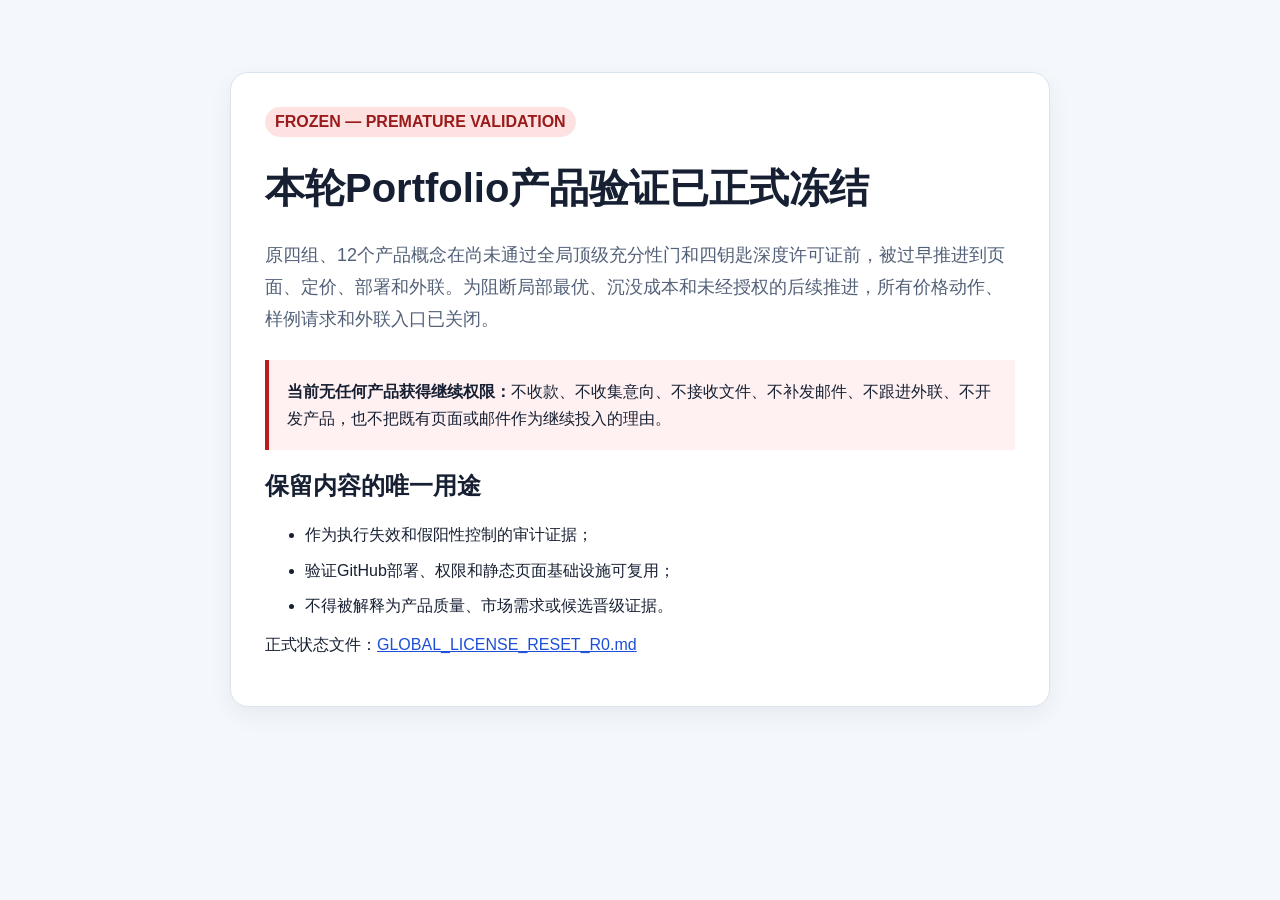
<file: index.html>
<!doctype html><html lang="zh-CN"><head><meta charset="utf-8"><meta name="viewport" content="width=device-width,initial-scale=1"><title>Portfolio验证已冻结</title><style>body{margin:0;background:#f4f7fb;color:#172033;font-family:Arial,"Microsoft YaHei",sans-serif}main{max-width:820px;margin:auto;padding:72px 24px}.card{background:#fff;border:1px solid #dbe3ef;border-radius:18px;padding:34px;box-shadow:0 8px 24px rgba(15,23,42,.06)}.tag{display:inline-block;padding:6px 10px;border-radius:999px;background:#fee2e2;color:#991b1b;font-weight:700}h1{font-size:40px;line-height:1.2}.lead{font-size:18px;line-height:1.8;color:#526078}.notice{margin-top:24px;padding:18px;border-left:4px solid #b91c1c;background:#fff1f2;line-height:1.7}li{margin:10px 0;line-height:1.6}a{color:#1d4ed8}</style></head><body><main><div class="card"><span class="tag">FROZEN — PREMATURE VALIDATION</span><h1>本轮Portfolio产品验证已正式冻结</h1><p class="lead">原四组、12个产品概念在尚未通过全局顶级充分性门和四钥匙深度许可证前，被过早推进到页面、定价、部署和外联。为阻断局部最优、沉没成本和未经授权的后续推进，所有价格动作、样例请求和外联入口已关闭。</p><div class="notice"><strong>当前无任何产品获得继续权限：</strong>不收款、不收集意向、不接收文件、不补发邮件、不跟进外联、不开发产品，也不把既有页面或邮件作为继续投入的理由。</div><h2>保留内容的唯一用途</h2><ul><li>作为执行失效和假阳性控制的审计证据；</li><li>验证GitHub部署、权限和静态页面基础设施可复用；</li><li>不得被解释为产品质量、市场需求或候选晋级证据。</li></ul><p>正式状态文件：<a href="GLOBAL_LICENSE_RESET_R0.md">GLOBAL_LICENSE_RESET_R0.md</a></p></div></main></body></html>
</file>
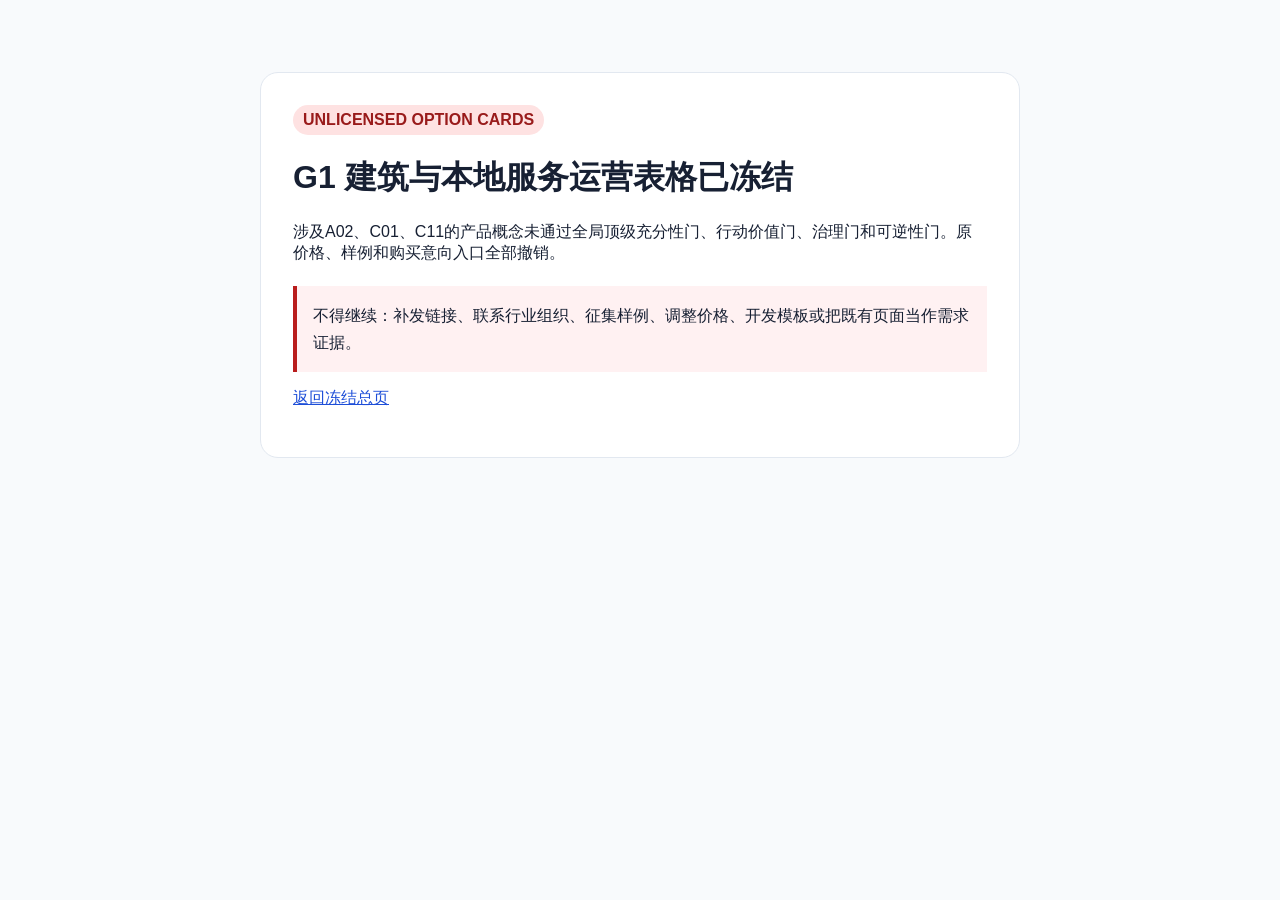
<file: G1_construction_operations.html>
<!doctype html><html lang="zh-CN"><head><meta charset="utf-8"><meta name="viewport" content="width=device-width,initial-scale=1"><title>G1已冻结</title><style>body{margin:0;background:#f8fafc;color:#172033;font-family:Arial,"Microsoft YaHei",sans-serif}main{max-width:760px;margin:auto;padding:72px 24px}.box{background:white;border:1px solid #e2e8f0;border-radius:18px;padding:32px}.tag{display:inline-block;background:#fee2e2;color:#991b1b;padding:6px 10px;border-radius:999px;font-weight:700}.note{margin-top:22px;padding:16px;background:#fff1f2;border-left:4px solid #b91c1c;line-height:1.7}a{color:#1d4ed8}</style></head><body><main><div class="box"><span class="tag">UNLICENSED OPTION CARDS</span><h1>G1 建筑与本地服务运营表格已冻结</h1><p>涉及A02、C01、C11的产品概念未通过全局顶级充分性门、行动价值门、治理门和可逆性门。原价格、样例和购买意向入口全部撤销。</p><div class="note">不得继续：补发链接、联系行业组织、征集样例、调整价格、开发模板或把既有页面当作需求证据。</div><p><a href="index.html">返回冻结总页</a></p></div></main></body></html>
</file>
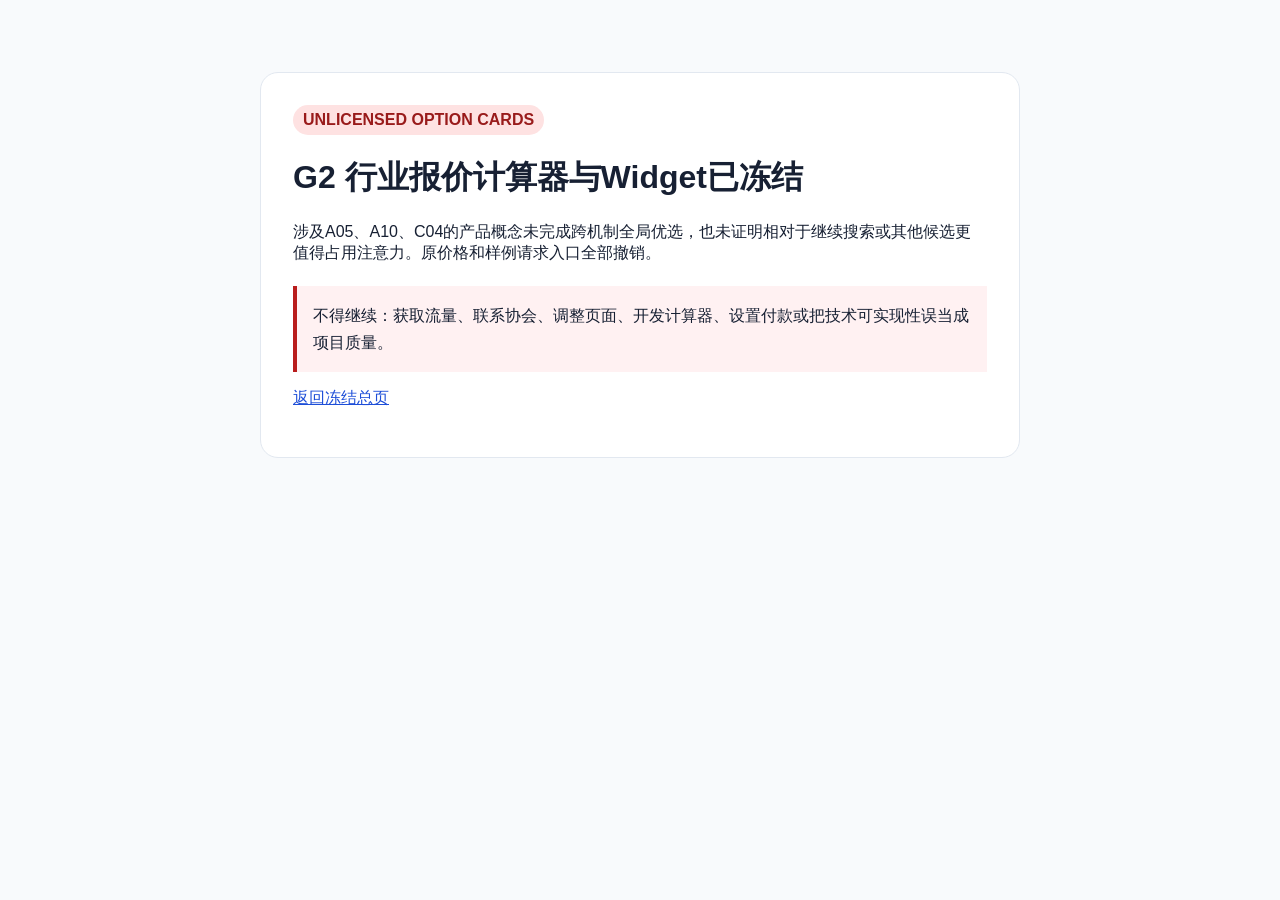
<file: G2_quote_calculators.html>
<!doctype html><html lang="zh-CN"><head><meta charset="utf-8"><meta name="viewport" content="width=device-width,initial-scale=1"><title>G2已冻结</title><style>body{margin:0;background:#f8fafc;color:#172033;font-family:Arial,"Microsoft YaHei",sans-serif}main{max-width:760px;margin:auto;padding:72px 24px}.box{background:white;border:1px solid #e2e8f0;border-radius:18px;padding:32px}.tag{display:inline-block;background:#fee2e2;color:#991b1b;padding:6px 10px;border-radius:999px;font-weight:700}.note{margin-top:22px;padding:16px;background:#fff1f2;border-left:4px solid #b91c1c;line-height:1.7}a{color:#1d4ed8}</style></head><body><main><div class="box"><span class="tag">UNLICENSED OPTION CARDS</span><h1>G2 行业报价计算器与Widget已冻结</h1><p>涉及A05、A10、C04的产品概念未完成跨机制全局优选，也未证明相对于继续搜索或其他候选更值得占用注意力。原价格和样例请求入口全部撤销。</p><div class="note">不得继续：获取流量、联系协会、调整页面、开发计算器、设置付款或把技术可实现性误当成项目质量。</div><p><a href="index.html">返回冻结总页</a></p></div></main></body></html>
</file>
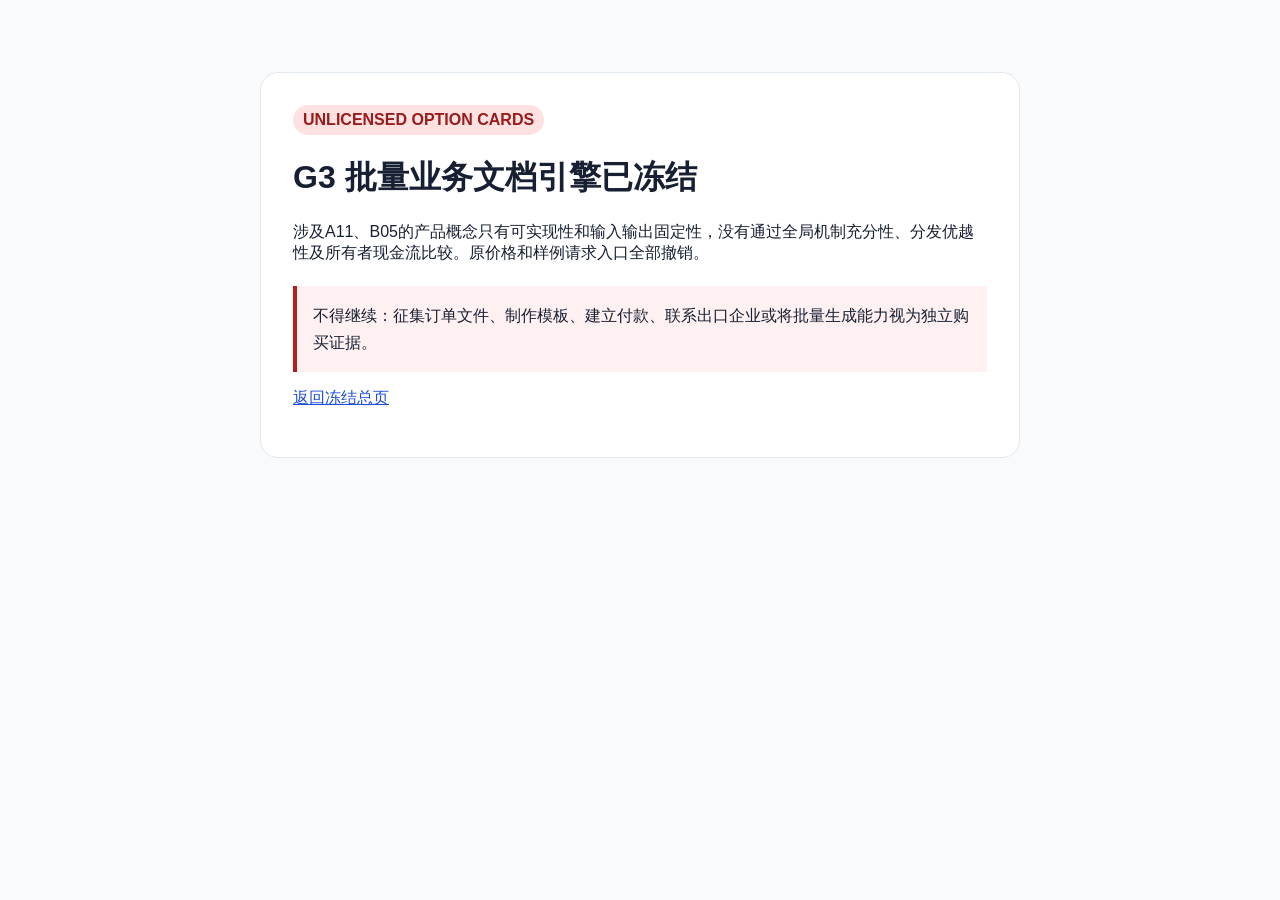
<file: G3_batch_documents.html>
<!doctype html><html lang="zh-CN"><head><meta charset="utf-8"><meta name="viewport" content="width=device-width,initial-scale=1"><title>G3已冻结</title><style>body{margin:0;background:#f8fafc;color:#172033;font-family:Arial,"Microsoft YaHei",sans-serif}main{max-width:760px;margin:auto;padding:72px 24px}.box{background:white;border:1px solid #e2e8f0;border-radius:18px;padding:32px}.tag{display:inline-block;background:#fee2e2;color:#991b1b;padding:6px 10px;border-radius:999px;font-weight:700}.note{margin-top:22px;padding:16px;background:#fff1f2;border-left:4px solid #b91c1c;line-height:1.7}a{color:#1d4ed8}</style></head><body><main><div class="box"><span class="tag">UNLICENSED OPTION CARDS</span><h1>G3 批量业务文档引擎已冻结</h1><p>涉及A11、B05的产品概念只有可实现性和输入输出固定性，没有通过全局机制充分性、分发优越性及所有者现金流比较。原价格和样例请求入口全部撤销。</p><div class="note">不得继续：征集订单文件、制作模板、建立付款、联系出口企业或将批量生成能力视为独立购买证据。</div><p><a href="index.html">返回冻结总页</a></p></div></main></body></html>
</file>
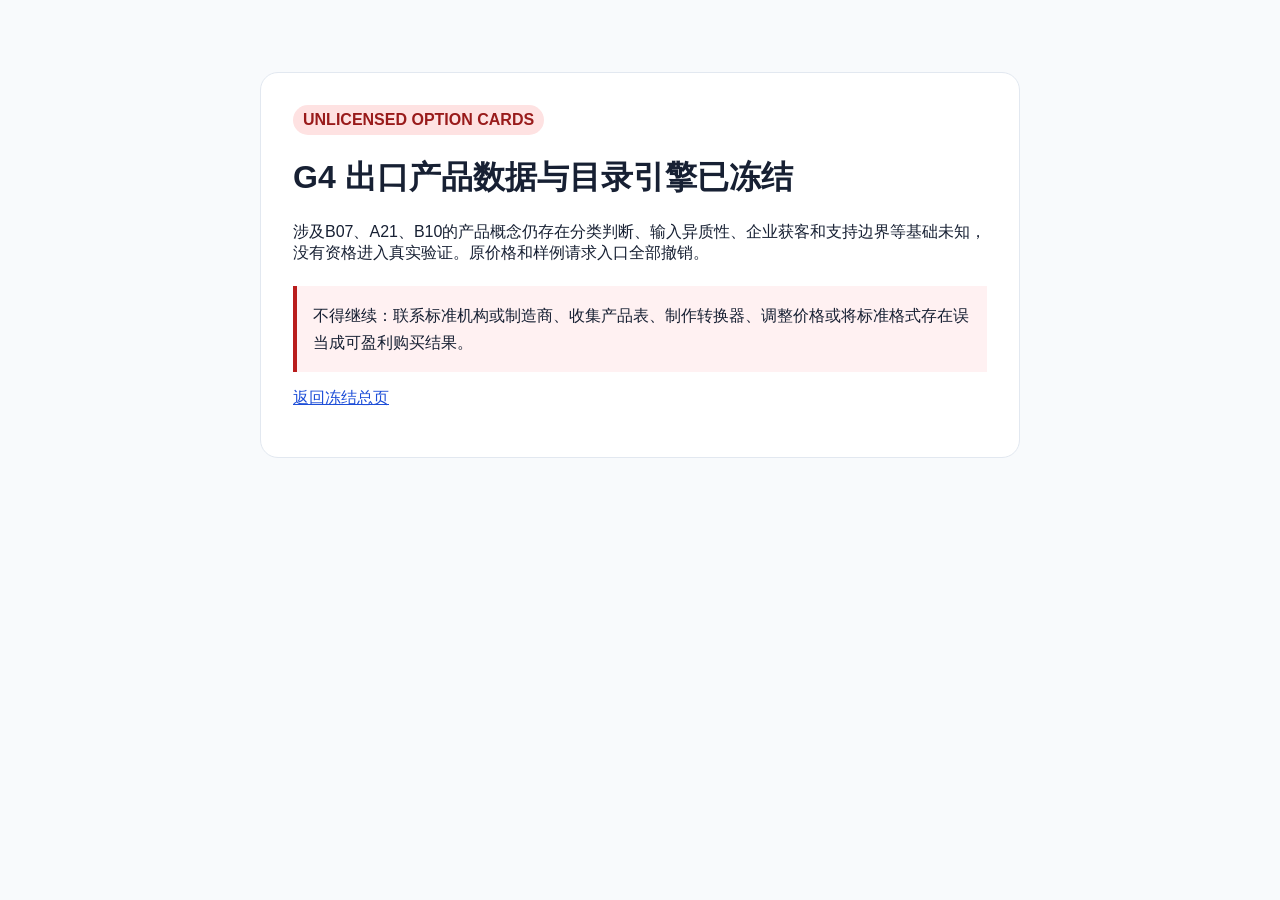
<file: G4_export_data_catalog.html>
<!doctype html><html lang="zh-CN"><head><meta charset="utf-8"><meta name="viewport" content="width=device-width,initial-scale=1"><title>G4已冻结</title><style>body{margin:0;background:#f8fafc;color:#172033;font-family:Arial,"Microsoft YaHei",sans-serif}main{max-width:760px;margin:auto;padding:72px 24px}.box{background:white;border:1px solid #e2e8f0;border-radius:18px;padding:32px}.tag{display:inline-block;background:#fee2e2;color:#991b1b;padding:6px 10px;border-radius:999px;font-weight:700}.note{margin-top:22px;padding:16px;background:#fff1f2;border-left:4px solid #b91c1c;line-height:1.7}a{color:#1d4ed8}</style></head><body><main><div class="box"><span class="tag">UNLICENSED OPTION CARDS</span><h1>G4 出口产品数据与目录引擎已冻结</h1><p>涉及B07、A21、B10的产品概念仍存在分类判断、输入异质性、企业获客和支持边界等基础未知，没有资格进入真实验证。原价格和样例请求入口全部撤销。</p><div class="note">不得继续：联系标准机构或制造商、收集产品表、制作转换器、调整价格或将标准格式存在误当成可盈利购买结果。</div><p><a href="index.html">返回冻结总页</a></p></div></main></body></html>
</file>
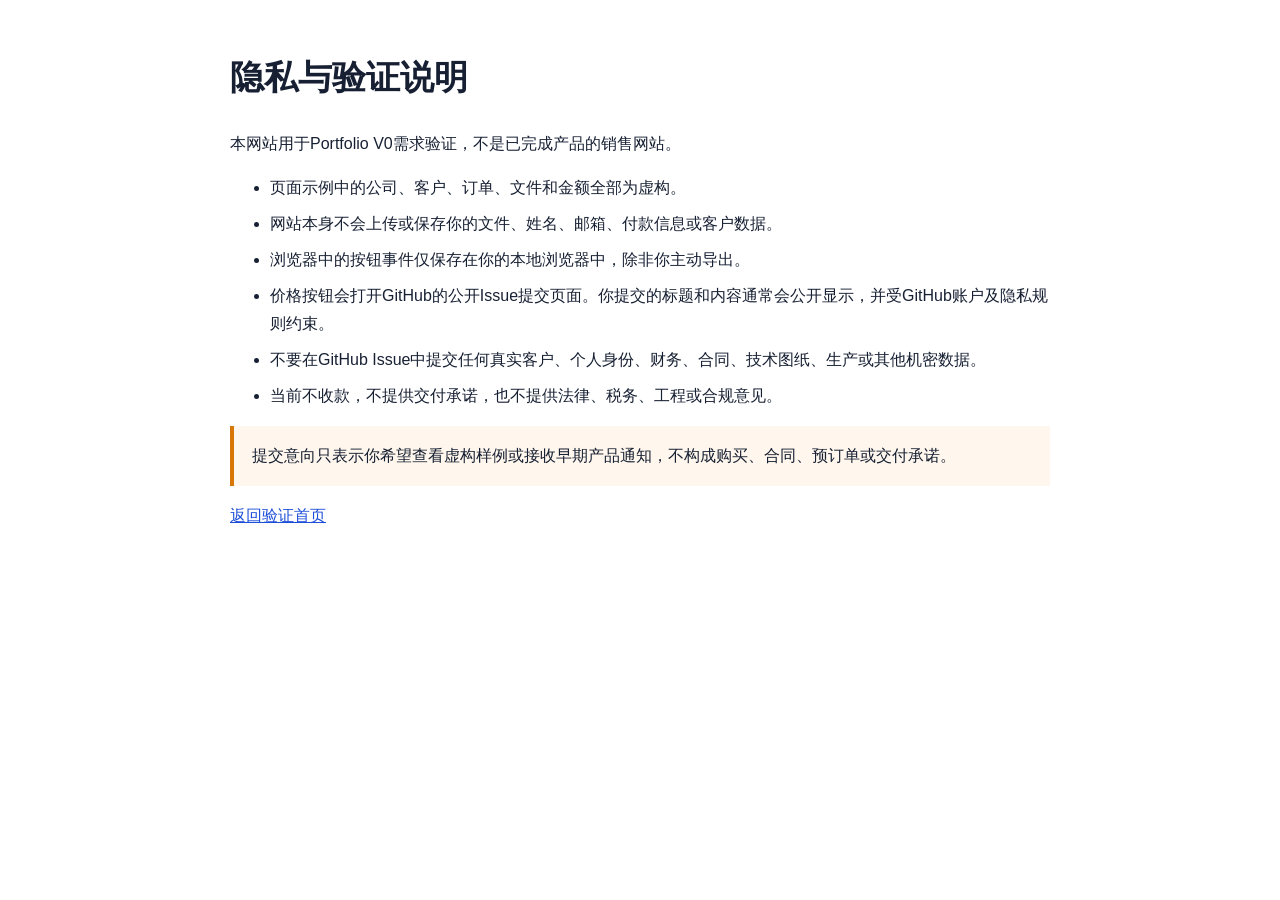
<file: privacy.html>
<!doctype html><html lang="zh-CN"><head><meta charset="utf-8"><meta name="viewport" content="width=device-width,initial-scale=1"><title>隐私与验证说明</title><style>body{font-family:Arial,"Microsoft YaHei",sans-serif;max-width:820px;margin:48px auto;padding:0 20px;line-height:1.75;color:#172033}h1{font-size:34px}li{margin:8px 0}.box{background:#fff7ed;border-left:4px solid #d97706;padding:16px 18px}a{color:#1d4ed8}</style></head><body><h1>隐私与验证说明</h1><p>本网站用于Portfolio V0需求验证，不是已完成产品的销售网站。</p><ul><li>页面示例中的公司、客户、订单、文件和金额全部为虚构。</li><li>网站本身不会上传或保存你的文件、姓名、邮箱、付款信息或客户数据。</li><li>浏览器中的按钮事件仅保存在你的本地浏览器中，除非你主动导出。</li><li>价格按钮会打开GitHub的公开Issue提交页面。你提交的标题和内容通常会公开显示，并受GitHub账户及隐私规则约束。</li><li>不要在GitHub Issue中提交任何真实客户、个人身份、财务、合同、技术图纸、生产或其他机密数据。</li><li>当前不收款，不提供交付承诺，也不提供法律、税务、工程或合规意见。</li></ul><div class="box">提交意向只表示你希望查看虚构样例或接收早期产品通知，不构成购买、合同、预订单或交付承诺。</div><p><a href="index.html">返回验证首页</a></p></body></html>
</file>
